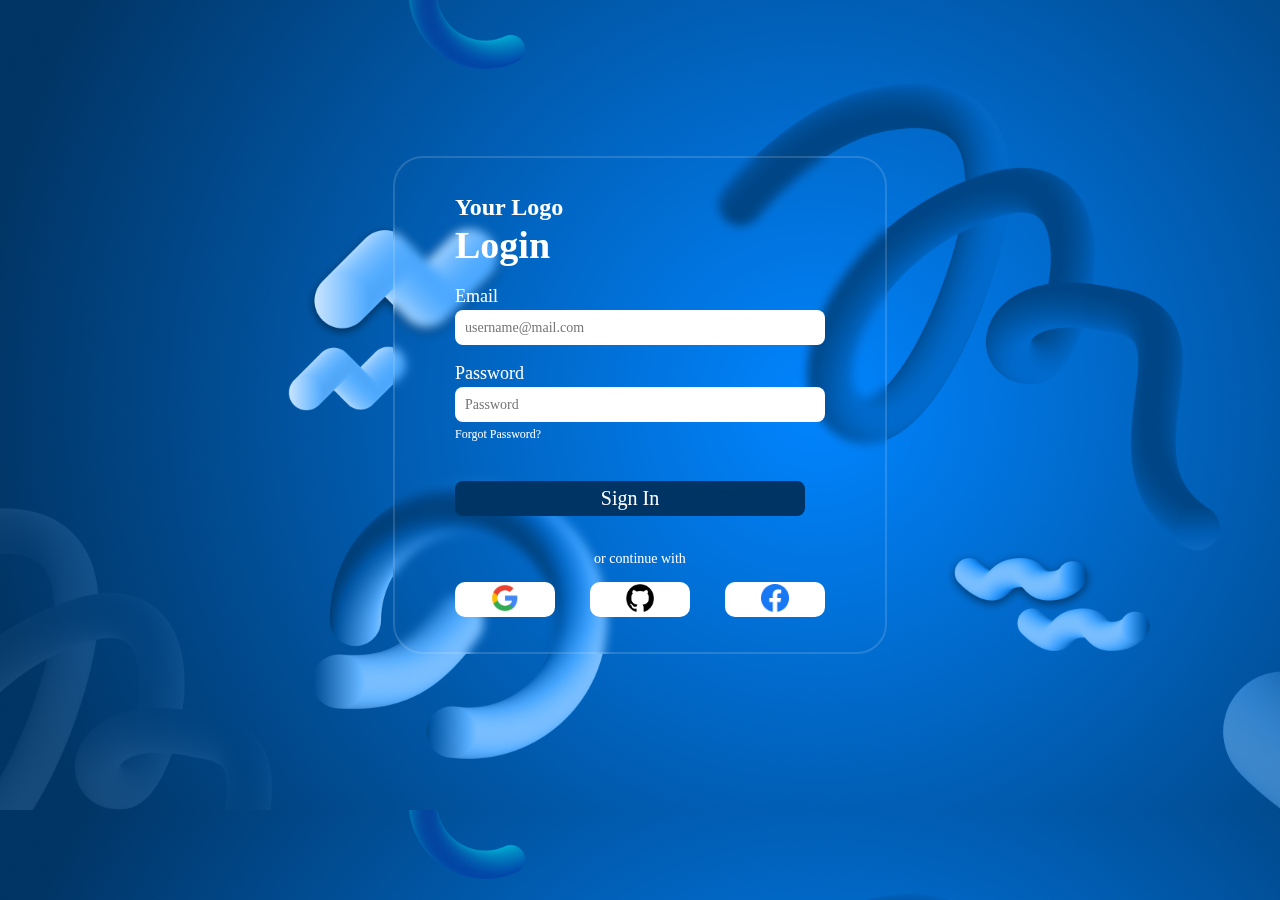
<file: frontend/week-1/task1/index.html>
<!DOCTYPE html>
<html lang="en">
<head>
    <link rel="stylesheet" href="style.css">
    <meta charset="UTF-8">
    <meta name="viewport" content="width=device-width, initial-scale=1.0">
    <title>Login Page</title>
</head>
<body>
    <div class="container">
        <div class="logo">
            Your Logo
        </div>
        <div class="title">
            Login
        </div>
        <div class="input">
            <p>Email</p>
            <input type="text" id="email" placeholder="username@mail.com">
        </div>
        <div class="input">
            <p>Password</p>
            <input type="password" id="password" placeholder="Password" >
        </div>
        <p class="forgot">Forgot Password?</p>
        <button class="sign" onclick="validateForm()">Sign In</button>
        <p class="or">or continue with</p>
        <div class="links">
            <button class="link"><img src="images/google.png" alt=""></button>
            <button class="link"><img src="images/gh.png" alt=""></button>
            <button class="link"><img src="images/fb.png" alt=""></button>
        </div>
    </div>
<script src="script.js">
</script>
</body>
</html>
</file>
<file: frontend/week-1/task1/style.css>
@import url('https://fonts.cdnfonts.com/css/gilroy-bold');
*{
    margin: 0;
    padding: 0;
    color: white;

}
body{
    display: flex;
    align-items: center;
    justify-content: center;
    height: 90vh;
    background-image: url(images/bg.png);
    background-size: cover;
}
.container{
    border: 2px solid rgba(255, 255, 255, 0.15);
    padding: 35px 60px;
    display: flex;
    flex-direction: column;
    border-radius: 30px;
    background: rgba(255, 255, 255, 0);
    backdrop-filter: blur(5px);
}
.logo{
    font-family: 'gilroy-bold';
    font-size: 24px;
    font-weight: 700;
    line-height: 29px;
}
.title{
    font-family: 'gilroy-bold';
    font-size: 38px;
    font-weight: 700;
    line-height: 46px;
}
.input{
    margin-top: 15px;
}
.input p{
    font-family: 'gilroy-light';
    font-size: 18px;
    font-weight: 200;
    height: 21px;
    margin: 3px 0;
}
.input input,.sign{
    width: 350px;
    height: 35px;
    border: 0;
    border-radius: 8px;
    color: grey;
    padding: 0 10px;
    font-size: 14px;
    font-family: 'gilroy-regular';
}
.forgot{
    font-family: 'gilroy-regular';
    font-size: 12px;
    font-weight: 200;
    height: 14px;
    margin-top: 5px;
    margin-bottom: 20px;
    cursor: pointer;

}
.sign {
    background-color: rgba(0, 52, 101, 1);
    font-family: 'gilroy-bold';
    font-size: 20px;
    font-weight: 200;
    cursor: pointer;
    color: white;
    margin: 20px 0;
}
.or{
    text-align: center;
    margin: 15px 0;
    font-family: 'gilroy-regular';
    font-size: 14px;
}
.links{
    display: flex;
    justify-content: space-between;
    
}
.link{
    height: 35px;
    width: 100px;
    background-color: white;
    border: 0;
    cursor: pointer;
    border-radius: 10px;
}
.link img{
    height: 80%;
    width: auto;
}
</file>
